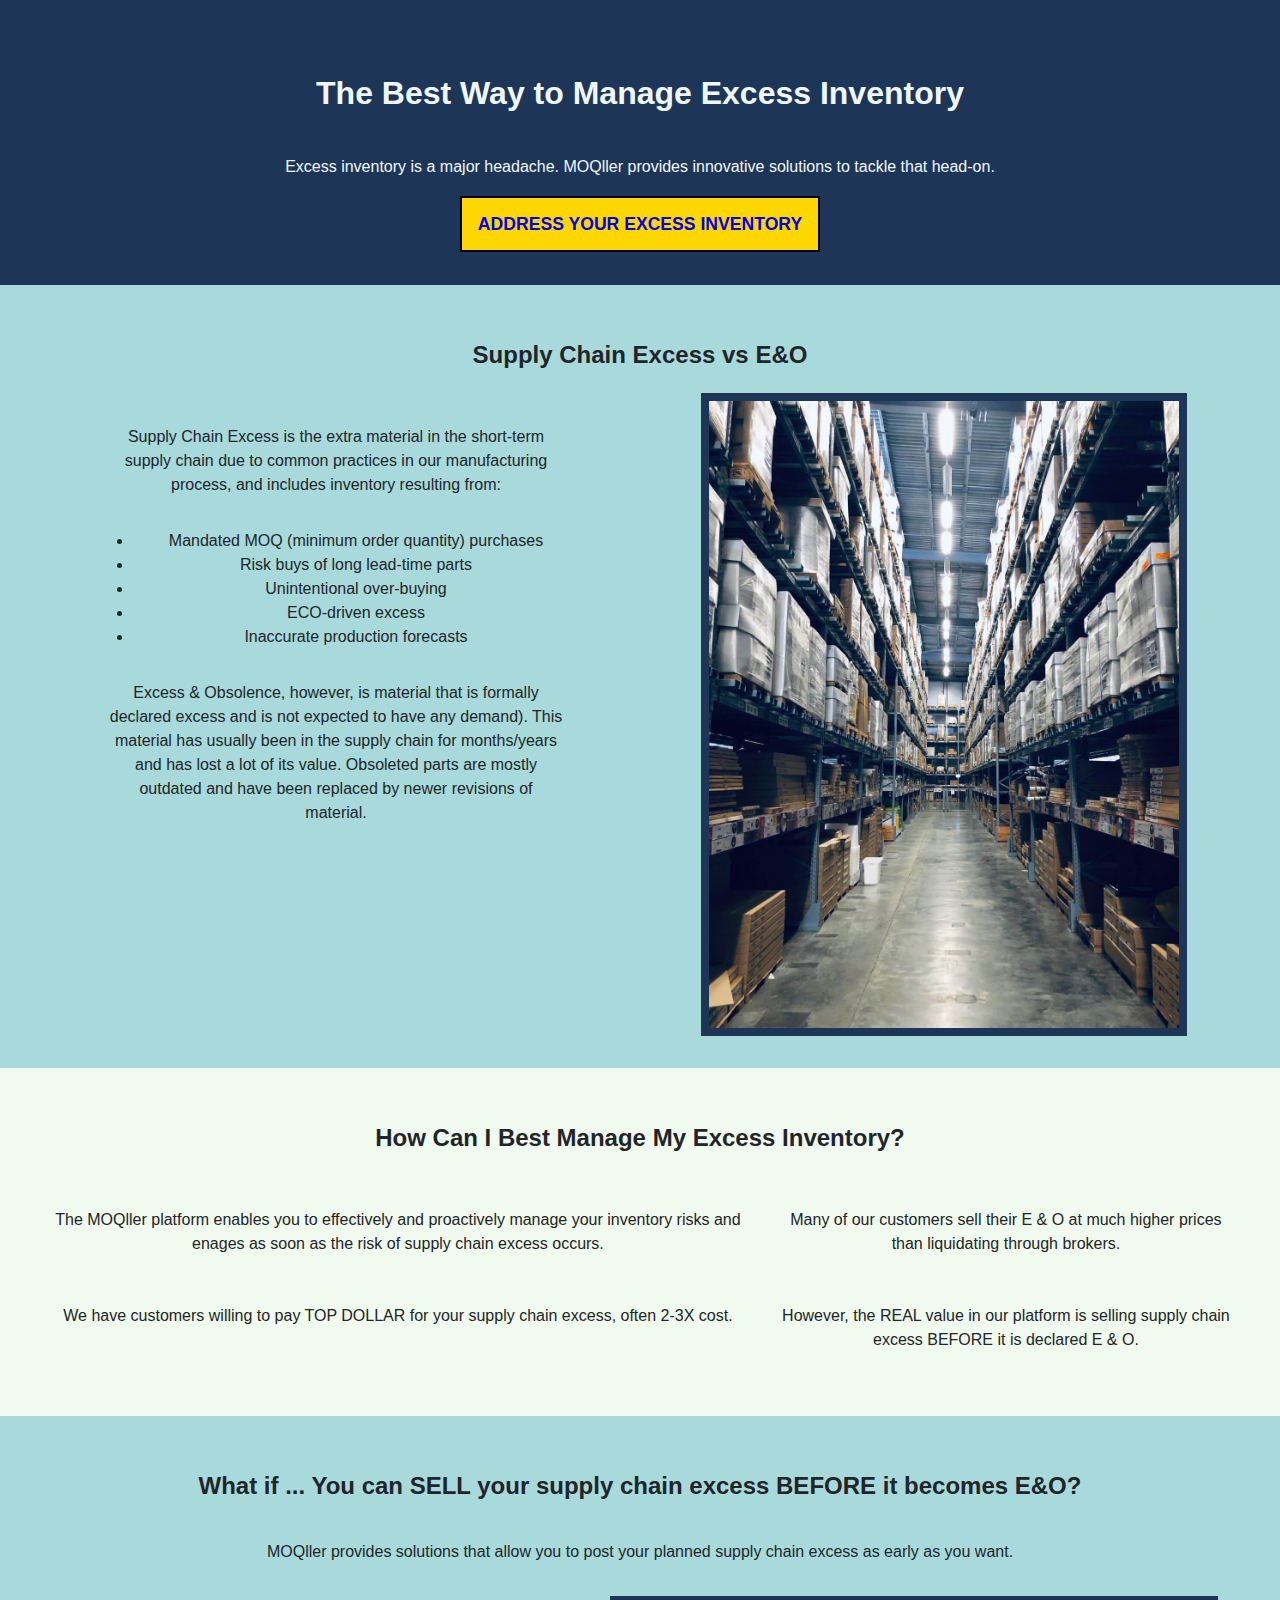
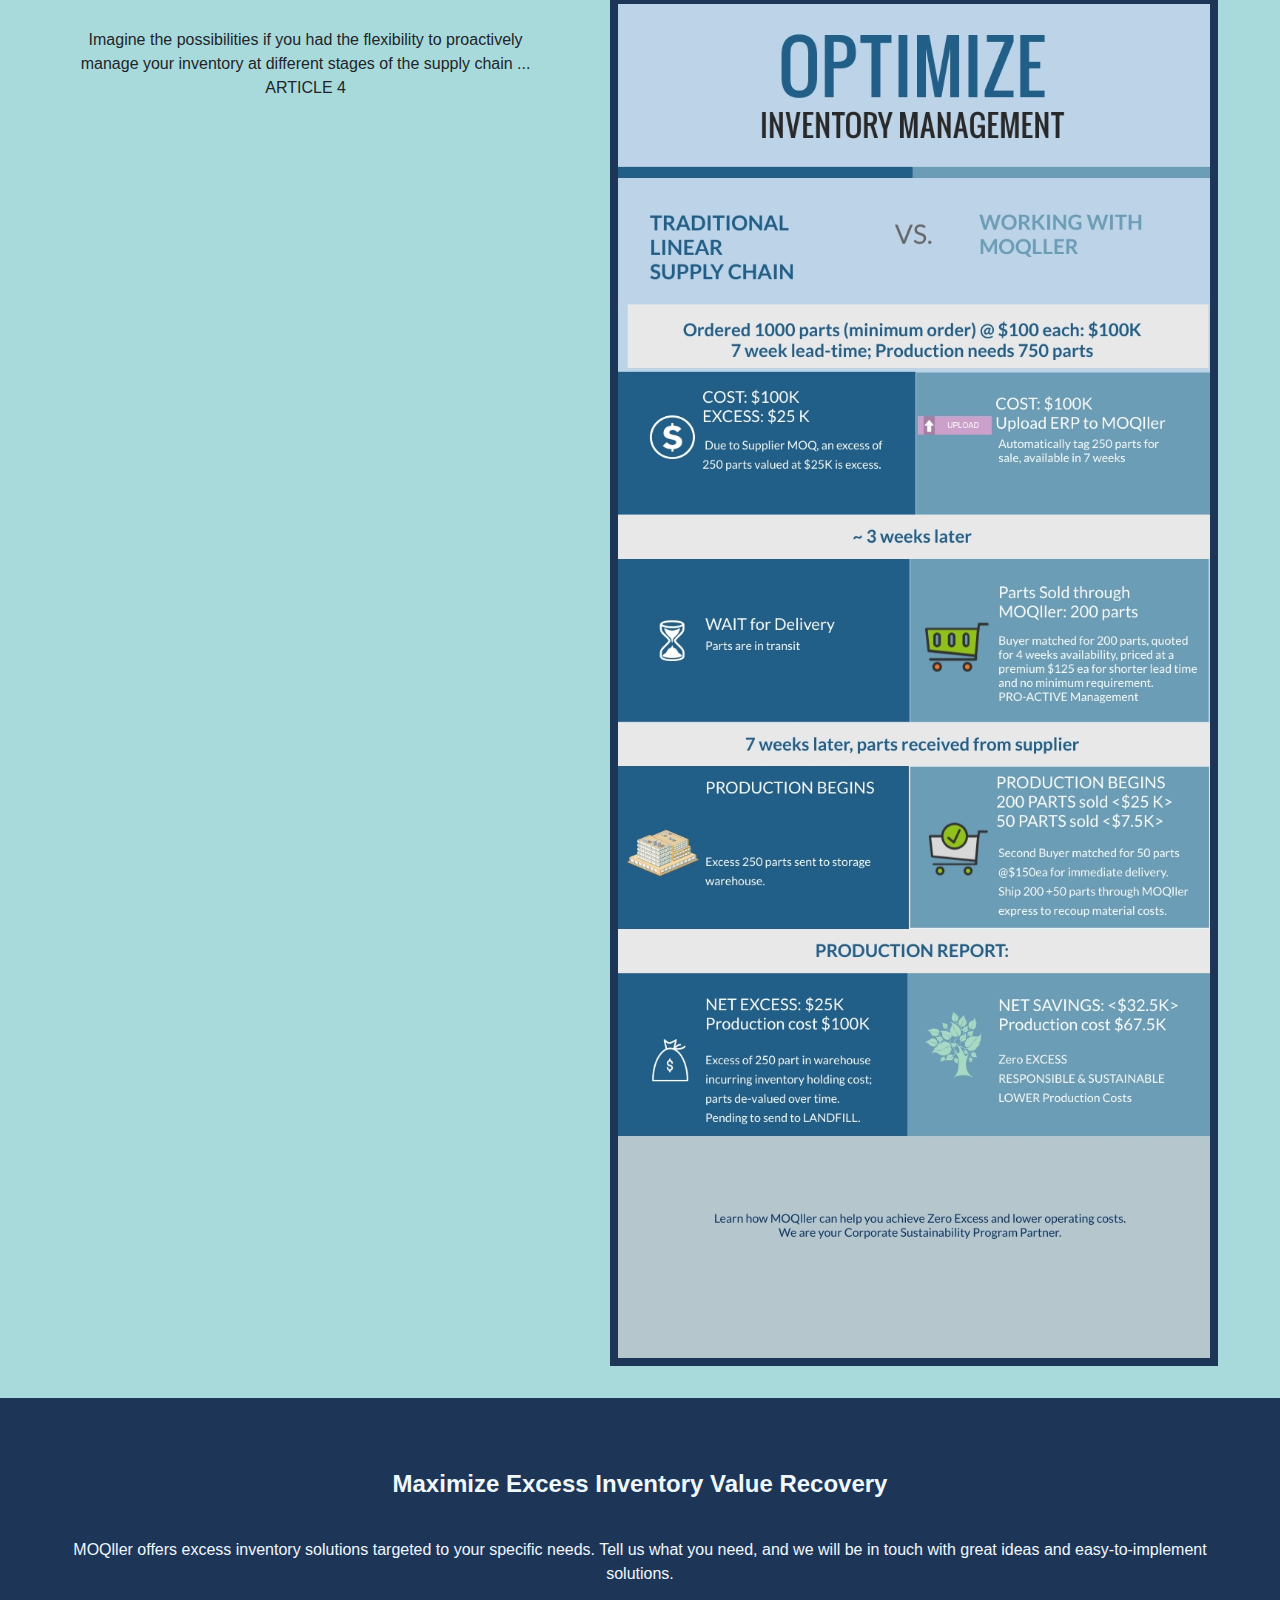
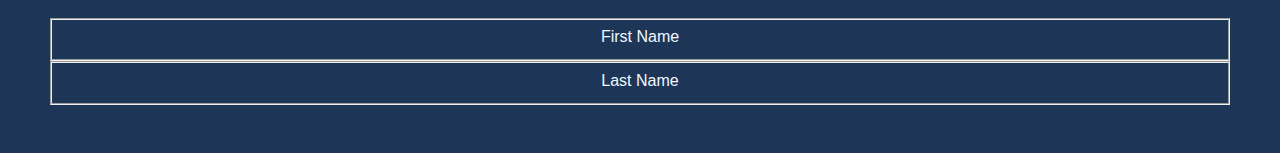
<file: index.html>
<!DOCTYPE html>
<html lang="en">
<head>
    <meta charset="UTF-8">
    <meta http-equiv="X-UA-Compatible" content="IE=edge">
    <meta name="viewport" content="width=device-width, initial-scale=1.0">
    <title>The Best Way to Manage Excess Inventory - MOQller</title>
    <link rel="stylesheet" href="css/main.css">
    <script src="js/main.js" defer></script>
</head>
<body>
    
<!-- insert header html -->
    <article id="article1" class="info-chunk">
        <h1>The Best Way to Manage Excess Inventory</h1>
        <p>Excess inventory is a major headache. MOQller provides innovative solutions to tackle that head-on.</p>
        <a class="action-btn" href="#info-form">ADDRESS YOUR EXCESS INVENTORY</a>
    </article>

    <article id="article2" class="info-chunk">
        <h2>Supply Chain Excess vs E&O</h2>
        <section class="side-side">
        <div class="side-p">
            <p>Supply Chain Excess is the extra material in the short-term supply chain due to common practices in our manufacturing process, and includes inventory resulting from:</p>
            <ul>
                <li>Mandated MOQ (minimum order quantity) purchases</li>
                <li>Risk buys of long lead-time parts</li>
                <li>Unintentional over-buying</li>
                <li>ECO-driven excess</li>
                <li>Inaccurate production forecasts</li>
            </ul>
            <p>Excess & Obsolence, however, is material that is formally declared excess and is not expected to have any demand). This material has usually been in the supply chain for months/years and has lost a lot of its value. Obsoleted parts are mostly outdated and have been replaced by newer revisions of material. </p>
        </div>
            <img class="image" src="images/warehouse-space.jpg" alt="excess inventory sitting in warehouse">
        </section>
    </article>

    <article id="article3" class="info-chunk">
        <h2>How Can I Best Manage My Excess Inventory?</h2>
        <section class="side-side">
            <div>
                <p>The MOQller platform enables you to effectively and proactively manage your inventory risks and enages as soon as the risk of supply chain excess occurs.</p>

                <p>We have customers willing to pay TOP DOLLAR for your supply chain excess, often 2-3X cost.</p>
            </div>

            <div>
                <p>Many of our customers sell their E & O at much higher prices than liquidating through brokers.</p>
                
                <p>However, the REAL value in our platform is selling supply chain excess BEFORE it is declared E & O.</p>
            </div>
            
    </article>

    <article id="article4" class="info-chunk">
        <h2>What if ... You can SELL your supply chain excess BEFORE it becomes E&O?</h2>
        <p>MOQller provides solutions that allow you to post your planned supply chain excess as early as you want. </p>
        <section class="side-side">
            <p class="side-p">Imagine the possibilities if you had the flexibility to proactively manage your inventory at different stages of the supply chain ... ARTICLE 4</p>
            <img class="infographic" src="images/ComparisonFlow A.jpg" alt="compare MOQller solution vs. traditional supply scenario">
        </section>
    </article>

    <article id="article5" class="info-chunk">
        <h2>Maximize Excess Inventory Value Recovery</h2>
        <p>MOQller offers excess inventory solutions targeted to your specific needs. Tell us what you need, and we will be in touch with great ideas and easy-to-implement solutions.</p>
        <section id="info-form">
            <form action="">
                <fieldset>
                    <label for="fname">First Name</label>
                </fieldset>
                <fieldset>
                    <label for="lname">Last Name</label>
                </fieldset>
            </form>
        </section>
    </article>
</body>
</html>
</file>
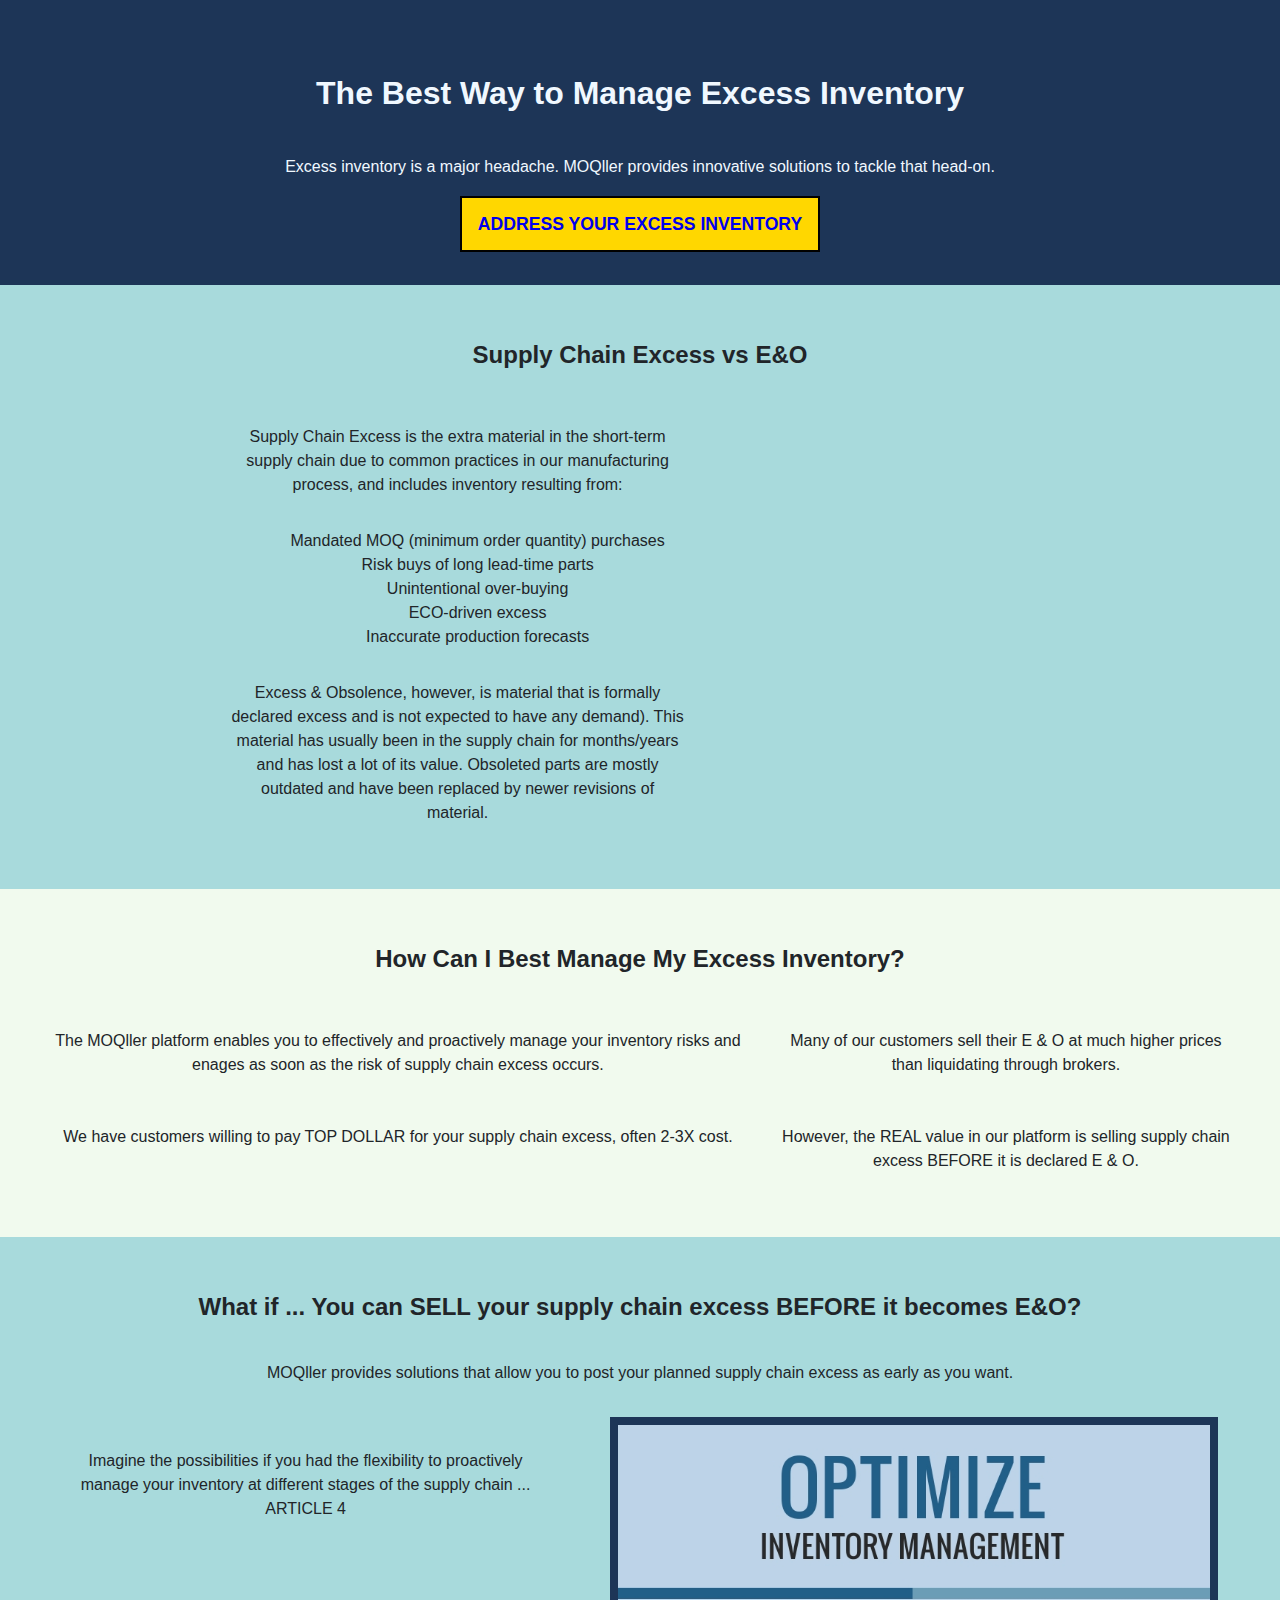
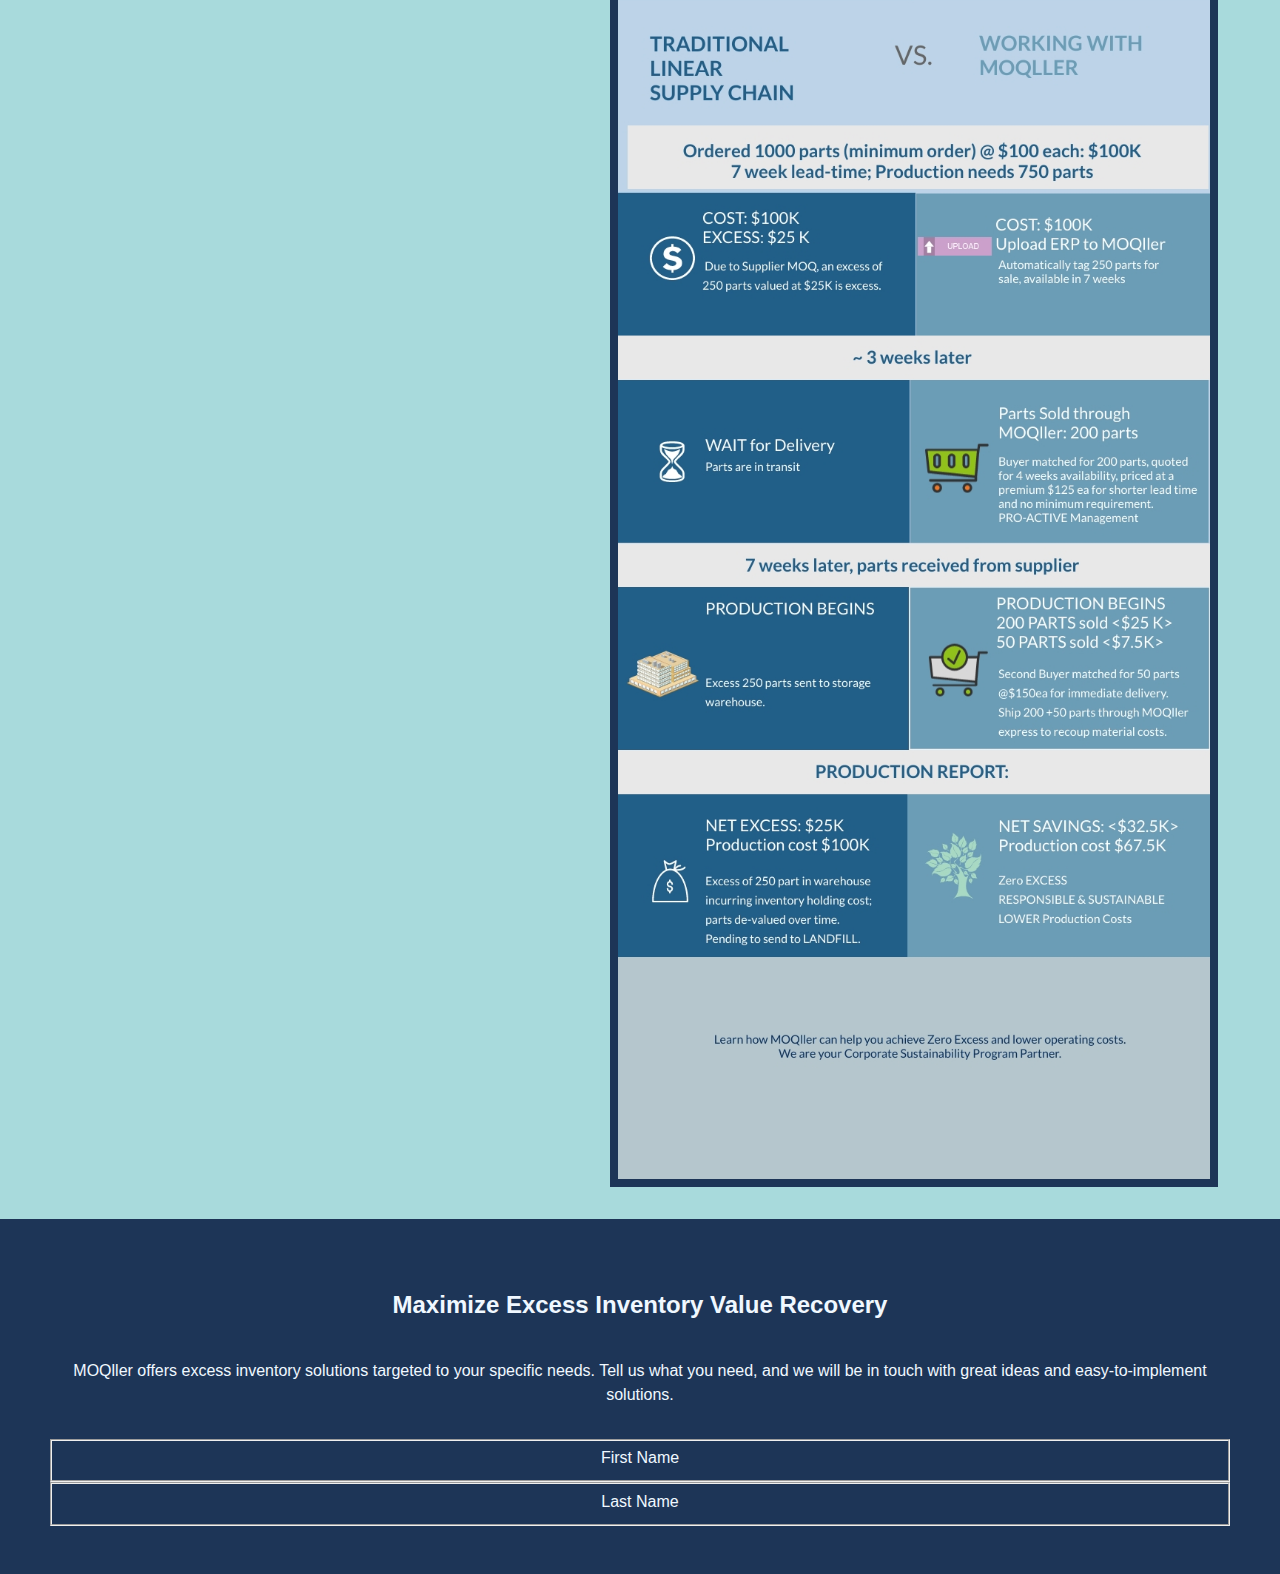
<file: docs/index.html>
<!DOCTYPE html>
<html lang="en">
<head>
    <meta charset="UTF-8">
    <meta http-equiv="X-UA-Compatible" content="IE=edge">
    <meta name="viewport" content="width=device-width, initial-scale=1.0">
    <title>The Best Way to Manage Excess Inventory - MOQller</title>
    <link rel="stylesheet" href="css/main.css">
    <script src="js/main.js" defer></script>
</head>
<body>
    
<!-- insert header html -->
    <article id="article1" class="info-chunk">
        <h1>The Best Way to Manage Excess Inventory</h1>
        <p>Excess inventory is a major headache. MOQller provides innovative solutions to tackle that head-on.</p>
        <a class="action-btn" href="#info-form">ADDRESS YOUR EXCESS INVENTORY</a>
    </article>

    <article id="article2" class="info-chunk">
        <h2>Supply Chain Excess vs E&O</h2>
        <section class="side-side">
        <div class="side-p">
            <p>Supply Chain Excess is the extra material in the short-term supply chain due to common practices in our manufacturing process, and includes inventory resulting from:</p>
            <ul class="items">
                <li>Mandated MOQ (minimum order quantity) purchases</li>
                <li>Risk buys of long lead-time parts</li>
                <li>Unintentional over-buying</li>
                <li>ECO-driven excess</li>
                <li>Inaccurate production forecasts</li>
            </ul>
            <p>Excess & Obsolence, however, is material that is formally declared excess and is not expected to have any demand). This material has usually been in the supply chain for months/years and has lost a lot of its value. Obsoleted parts are mostly outdated and have been replaced by newer revisions of material. </p>
        </div>
        <div id="player"></div>
        <!--
            <img class="image" src="images/warehouse-space.jpg" alt="excess inventory sitting in warehouse">
        -->
        </section>
    </article>

    <article id="article3" class="info-chunk">
        <h2>How Can I Best Manage My Excess Inventory?</h2>
        <section class="side-side">
            <div>
                <p>The MOQller platform enables you to effectively and proactively manage your inventory risks and enages as soon as the risk of supply chain excess occurs.</p>

                <p>We have customers willing to pay TOP DOLLAR for your supply chain excess, often 2-3X cost.</p>
            </div>

            <div>
                <p>Many of our customers sell their E & O at much higher prices than liquidating through brokers.</p>
                
                <p>However, the REAL value in our platform is selling supply chain excess BEFORE it is declared E & O.</p>
            </div>
            
    </article>

    <article id="article4" class="info-chunk">
        <h2>What if ... You can SELL your supply chain excess BEFORE it becomes E&O?</h2>
        <p>MOQller provides solutions that allow you to post your planned supply chain excess as early as you want. </p>
        <section class="side-side">
            <p class="side-p">Imagine the possibilities if you had the flexibility to proactively manage your inventory at different stages of the supply chain ... ARTICLE 4</p>
            <img class="infographic" src="images/ComparisonFlow A.jpg" alt="compare MOQller solution vs. traditional supply scenario">
        </section>
    </article>

    <article id="article5" class="info-chunk">
        <h2>Maximize Excess Inventory Value Recovery</h2>
        <p>MOQller offers excess inventory solutions targeted to your specific needs. Tell us what you need, and we will be in touch with great ideas and easy-to-implement solutions.</p>
        <section id="info-form">
            <form action="">
                <fieldset>
                    <label for="fname">First Name</label>
                </fieldset>
                <fieldset>
                    <label for="lname">Last Name</label>
                </fieldset>
            </form>
        </section>
    </article>
</body>
</html>
</file>
<file: css/main.css>
* {
    box-sizing: border-box;
}
/*
darkblue: #1d3557;
blue: #457b9d;
lightblue: #a8dadc;
paleblue: #f1faee;
redbold:#e63946;

.container-fluid {
    width: 100%;
    padding-right: 15px;
    padding-left: 15px;
    margin-right: auto;
    margin-left: auto;
} */

html {
    scroll-behavior: smooth;
}
body {
    margin: 0;
    font-family: -apple-system,BlinkMacSystemFont,"Segoe UI",Roboto,"Helvetica Neue",Arial,sans-serif,"Apple Color Emoji","Segoe UI Emoji","Segoe UI Symbol";
    font-size: 1rem;
    font-weight: 400;
    line-height: 1.5;
    color: #212529;
}
.action-btn {
    border: solid black 2px;
    padding: 1rem;
    font-weight: bold;
    text-decoration: none;
    background-color: gold;
    font-size: 90%;
}

#article1,
#article5 {
    background-color: #1d3557;
    color: aliceblue;
    padding: 3rem;
}
#article2,
#article4 {
    background-color: #a8dadc;
    padding: 2rem;
}
#article3 {
    background-color: #f1faee;
    padding: 2rem;
}
.info-chunk {
    padding: 2rem;
    text-align: center;
}
.info-chunk p {
    padding: 1rem;
}
.infographic,
.image {
    border: solid .5rem #1d3557;
    max-width: 95%;
}
/* for the video piece */

.layout2, .myframe {
    display: block;
    margin: auto;
    border-radius: 2rem;
}

#info {
    width: 100vw;
    height: 500px;
}

.myframe {
    margin-top: 2rem;
    width: 720px;
    height: 405px;
}
@media screen and (min-width: 900px) {
.side-side {
    display: flex;
    justify-content: space-around;
}
.infographic {
    max-width: 50%;
}
.side-p,
.image {
    max-width: 40%;
}
.action-btn {
    font-size: 110%;
}
}
</file>
<file: docs/css/main.css>
* {
    box-sizing: border-box;
}
/*
darkblue: #1d3557;
blue: #457b9d;
lightblue: #a8dadc;
paleblue: #f1faee;
redbold:#e63946;

.container-fluid {
    width: 100%;
    padding-right: 15px;
    padding-left: 15px;
    margin-right: auto;
    margin-left: auto;
} */

html {
    scroll-behavior: smooth;
}
body {
    margin: 0;
    font-family: -apple-system,BlinkMacSystemFont,"Segoe UI",Roboto,"Helvetica Neue",Arial,sans-serif,"Apple Color Emoji","Segoe UI Emoji","Segoe UI Symbol";
    font-size: 1rem;
    font-weight: 400;
    line-height: 1.5;
    color: #212529;
}
.action-btn {
    border: solid black 2px;
    padding: 1rem;
    font-weight: bold;
    text-decoration: none;
    background-color: gold;
    font-size: 90%;
}

#article1,
#article5 {
    background-color: #1d3557;
    color: aliceblue;
    padding: 3rem;
}
#article2,
#article4 {
    background-color: #a8dadc;
    padding: 2rem;
}
#article3 {
    background-color: #f1faee;
    padding: 2rem;
}
.info-chunk {
    padding: 2rem;
    text-align: center;
}
.info-chunk p {
    padding: 1rem;
}
.infographic,
.image {
    border: solid .5rem #1d3557;
    max-width: 95%;
}
.items li {
    list-style: none;
}
@media screen and (min-width: 900px) {
.side-side {
    display: flex;
    justify-content: space-around;
}
.infographic {
    max-width: 50%;
}
.side-p,
.image {
    max-width: 40%;
}
.action-btn {
    font-size: 110%;
}
}
</file>
